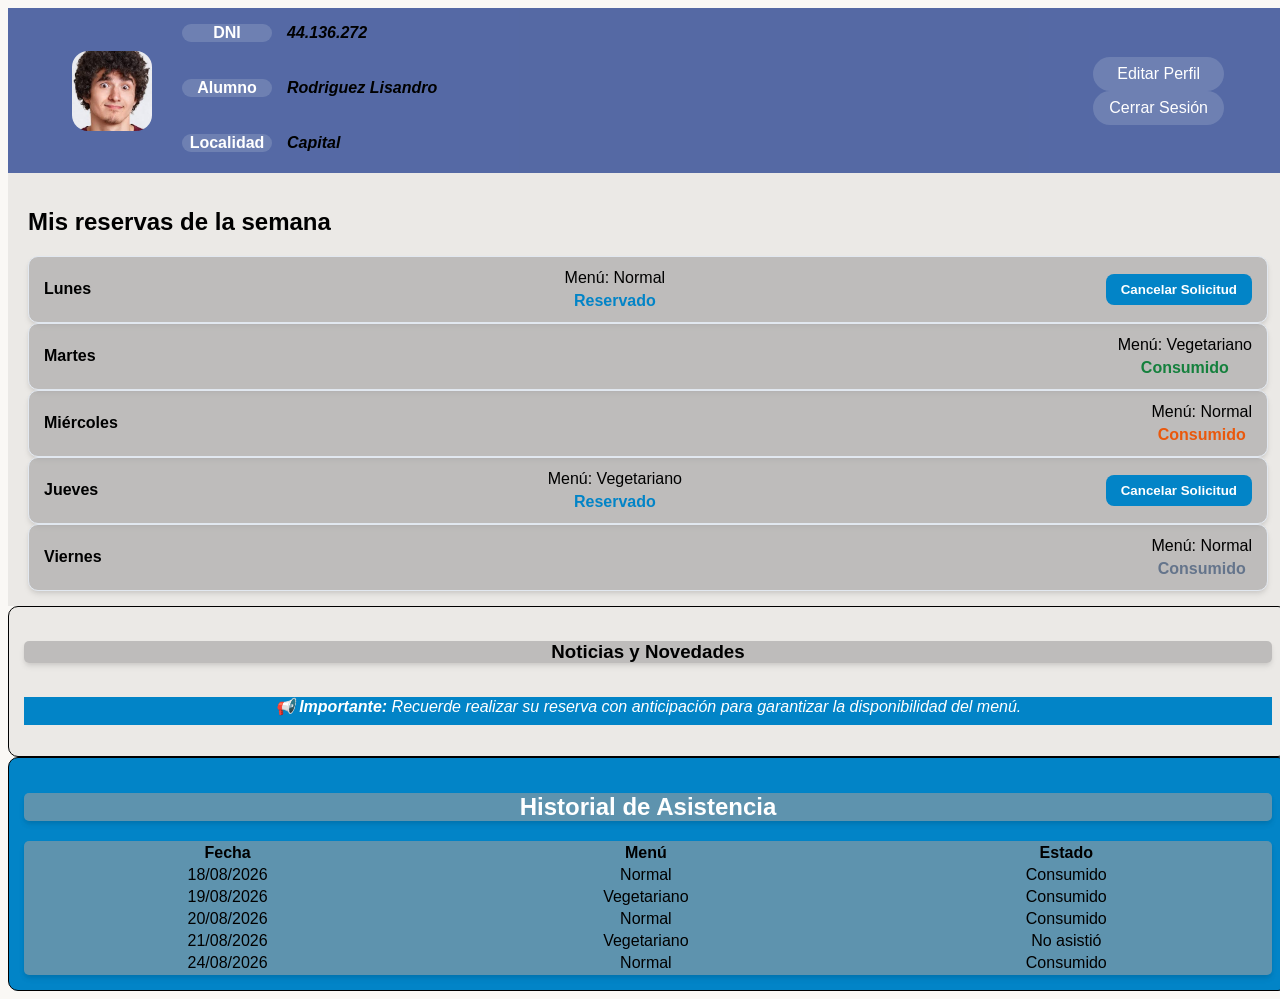
<file: html/panel.html>
<!DOCTYPE html>
<html lang="es">
    <head>
        <meta charset="UTF-8">
        <title>Página Principal</title>
        <meta name="viewport" content="width=device-width, initial-scale=1.0">
        <link rel="stylesheet" href="../css/style-panel.css">
    </head>
    <body>
        <header>
            <div class="grupo-perfil">
                 <div class="imagen-reducida">
                    <img src="../imgs/alumno.jpg" alt="Imagen Perfil Usuario">
                </div>
                <div class="datos-usuario">
                    <div class="campo">
                        <p>DNI</p>
                        <span id="f-dni">44.136.272</span>
                    </div>
                    <div class="campo">
                        <p>Alumno</p>
                        <span id="f-nombre">Rodriguez Lisandro</span>
                    </div>
                    <div class="campo">
                        <p>Localidad</p>
                        <span id="f-localidad">Capital</span>
                    </div>
                    
                </div>
            </div>
            
            <nav>
                <a href="#editar" class="btn-header">Editar Perfil</a>
                <a href="index.html" class="btn-header btn-cerrar">Cerrar Sesión</a>
            </nav>
        </header>

        <main>

            <section class="reserva-semanal">

                <h2>Mis reservas de la semana</h2>

                <div class="dia-reserva">
                    <h4>Lunes</h4>

                    <div class="detalle-reserva">
                        <span>Menú: Normal</span>
                        <span class="estado reservado">Reservado</span>
                    </div>

                    <button type="button" class="btn-accion">Cancelar</button>
                </div>

                <div class="dia-reserva">
                    <h4>Martes</h4>

                    <div class="detalle-reserva">
                        <span>Menú: Vegetariano</span>
                        <span class="estado consumido">Consumido</span>
                    </div>

                    <button type="button" class="btn-accion" disabled>Consumido</button>
                </div>

                <div class="dia-reserva">
                    <h4>Miércoles</h4>

                    <div class="detalle-reserva">
                        <span>Menú: Normal</span>
                        <span class="estado disponible">Disponible</span>
                    </div>

                    <button type="button" class="btn-accion">Reservar</button>
                </div>

                <div class="dia-reserva">
                    <h4>Jueves</h4>

                    <div class="detalle-reserva">
                        <span>Menú: Vegetariano</span>
                        <span class="estado reservado">Reservado</span>
                    </div>

                    <button type="button" class="btn-accion">Cancelar</button>
                </div>

                <div class="dia-reserva">
                    <h4>Viernes</h4>

                    <div class="detalle-reserva">
                        <span>Menú: Normal</span>
                        <span class="estado vencido">Vencido</span>
                    </div>

                    <button type="button" class="btn-accion" disabled>Vencido</button>
                </div>

            </section>

            <section class="cartel">

                <h3>Noticias y Novedades</h3>

                <p id="cartel-novedades">
                    📢 <strong>Importante:</strong>
                    Recuerde realizar su reserva con anticipación
                    para garantizar la disponibilidad del menú.
                </p>

            </section>

            <section class="historial">

                <h2>Historial de Asistencia</h2>

                <table>

                    <thead>
                        <tr>
                            <th>Fecha</th>
                            <th>Menú</th>
                            <th>Estado</th>
                        </tr>
                    </thead>

                    <tbody>

                        <tr>
                            <td>18/08/2026</td>
                            <td>Normal</td>
                            <td>Consumido</td>
                        </tr>

                        <tr>
                            <td>19/08/2026</td>
                            <td>Vegetariano</td>
                            <td>Consumido</td>
                        </tr>

                        <tr>
                            <td>20/08/2026</td>
                            <td>Normal</td>
                            <td>Consumido</td>
                        </tr>

                        <tr>
                            <td>21/08/2026</td>
                            <td>Vegetariano</td>
                            <td>No asistió</td>
                        </tr>

                        <tr>
                            <td>24/08/2026</td>
                            <td>Normal</td>
                            <td>Consumido</td>
                        </tr>

                    </tbody>

                </table>

            </section>
        </main>

        <script src="../js/script-panel.js"></script>
    </body>
</html>
</file>
<file: css/style-panel.css>
body{
    background-color: #faf8f5;
    font-family: -apple-system, BlinkMacSystemFont, "Segoe UI", Roboto, Helvetica, Arial, sans-serif;
    width: 100%;
}

header{
    position: sticky;
    top: 0;       
    left: 0;      
    width: 100%;  
    z-index: 100;

    
    display: flex;
    flex-direction: row;
    justify-content: space-between;
    align-items: center;
    background-color: rgba(30, 58, 138, 0.75);
    color: white; 
    padding: 0 5%;
    box-sizing: border-box;
}

.campo {
    display: grid;
    grid-template-columns: 90px 1fr; 
    align-items: center;
    gap: 15px;  
    height: fit-content;
    margin-bottom: 5px; 
}
.campo p{
    background-color: rgba(255, 255, 255, 0.15);
    text-align: center;
    border-radius: 20px;
    font-weight: bold;
}
.campo span{
    color: black;
    font-style: italic;
    font-weight: bold;
}
header nav{
    display:flex;
    flex-direction: column;
    gap: 1%;
    background-color:transparent;
    border-radius: 8px;
}
header nav a{
    text-decoration: none;
    text-align: center;
    color: white; /* Color del enlace */
    background-color: rgba(255, 255, 255, 0.15); /* Blanco semi-transparente */
    border-radius: 20px; 
    padding: 8px 16px; 
    transition: all 0.3s ease;
}

header nav a:hover {
    background-color: #ea580c; /* Se pintan de naranja al pasar el mouse */
    color: white;
}
.grupo-perfil{
    display: flex;
    flex-direction: row;
    align-items: center;
    gap: 30px;
}

.imagen-reducida {
    width: 80px;
    height: 80px; 
    overflow: hidden; 
    border-radius: 20%;
    display: flex;
}
.imagen-reducida img{
    width: 100%;
    transform: scale(1.8);
    transform-origin: 50% 25%;
    object-fit: cover;
}


.reserva-semanal{
    display: flex;
    flex-direction: column;
    align-content: space-between;
    background-color: rgba(131, 130, 130, 0.13);
    margin: 0;
    padding: 15px 20px;
    
}

.dia-reserva{
    display: flex;
    flex-direction: row;
    justify-content: space-between;
    align-items: center;

    background-color: rgba(160, 158, 158, 0.584);

    box-shadow: 0 4px 6px -1px rgba(0, 0, 0, 0.1), 0 2px 4px -1px rgba(0, 0, 0, 0.06);
    border-radius: 10px;
    overflow: hidden; /* Clave: recorta las esquinas para que el summary encaje perfecto */
    border: 1px solid #e2e8f0;
    padding: 12px 15px;
    gap: 15px;
}
.dia-reserva h4 {
    width: auto;
    min-width: 80px;
    margin: 0;
}
.dia-reserva button{
    background-color: transparent;
    border-radius: 25%;

    border: none;
    background-color: #0284c7;
    color: white;
    font-weight: bold;
    padding: 8px 15px;
    border-radius: 8px;
    cursor: pointer;
}
.dia-reserva button:hover{
    background-color: #ea580c; /* Se pintan de naranja al pasar el mouse */
    color: white;
}
.cartel{
    background-color: rgba(131, 130, 130, 0.13);
    padding: 15px;
    border-radius: 10px;
    border: 1px solid black;
    
    display: grid;
    grid-template-columns: 1fr 1fr;
    grid-template-rows: 1fr 1fr;
}
.cartel h3{
    
    grid-column: 1/3;
    background-color: rgba(160, 158, 158, 0.584);

    box-shadow: 0 4px 6px -1px rgba(0, 0, 0, 0.1), 0 2px 4px -1px rgba(0, 0, 0, 0.06);
    border-radius: 5px;
    text-align: center;
    
}
.cartel p{
    background-color: #0284c7;
    color: white;
    font-style:italic;
    grid-column: 1/3;
    text-align: center;
}

.historial{
    background-color: #0284c7;
    padding: 15px;
    border-radius: 10px;
    border: 1px solid black;
    
    display: flex;
    flex-direction: column;
}

.historial h2{
    text-align: center;
    background-color: rgba(160, 158, 158, 0.584);
    box-shadow: 0 4px 6px -1px rgba(0, 0, 0, 0.1), 0 2px 4px -1px rgba(0, 0, 0, 0.06);
    border-radius: 5px;
    color: white;
}

.historial table{
    background-color: rgba(160, 158, 158, 0.584);
    box-shadow: 0 4px 6px -1px rgba(0, 0, 0, 0.1), 0 2px 4px -1px rgba(0, 0, 0, 0.06);
    border-radius: 5px;
    text-align: center;
}

.detalle-reserva {
    display: flex;
    flex-direction: column;
    align-items: center;
    gap: 5px;
}

.estado {
    font-weight: bold;
}

.reservado {
    color: #0284c7;
}

.consumido {
    color: #15803d;
}

.disponible {
    color: #ea580c;
}

.vencido {
    color: #64748b;
}

.dia-reserva button:disabled {
    background-color: #94a3b8;
    cursor: not-allowed;
}
</file>
